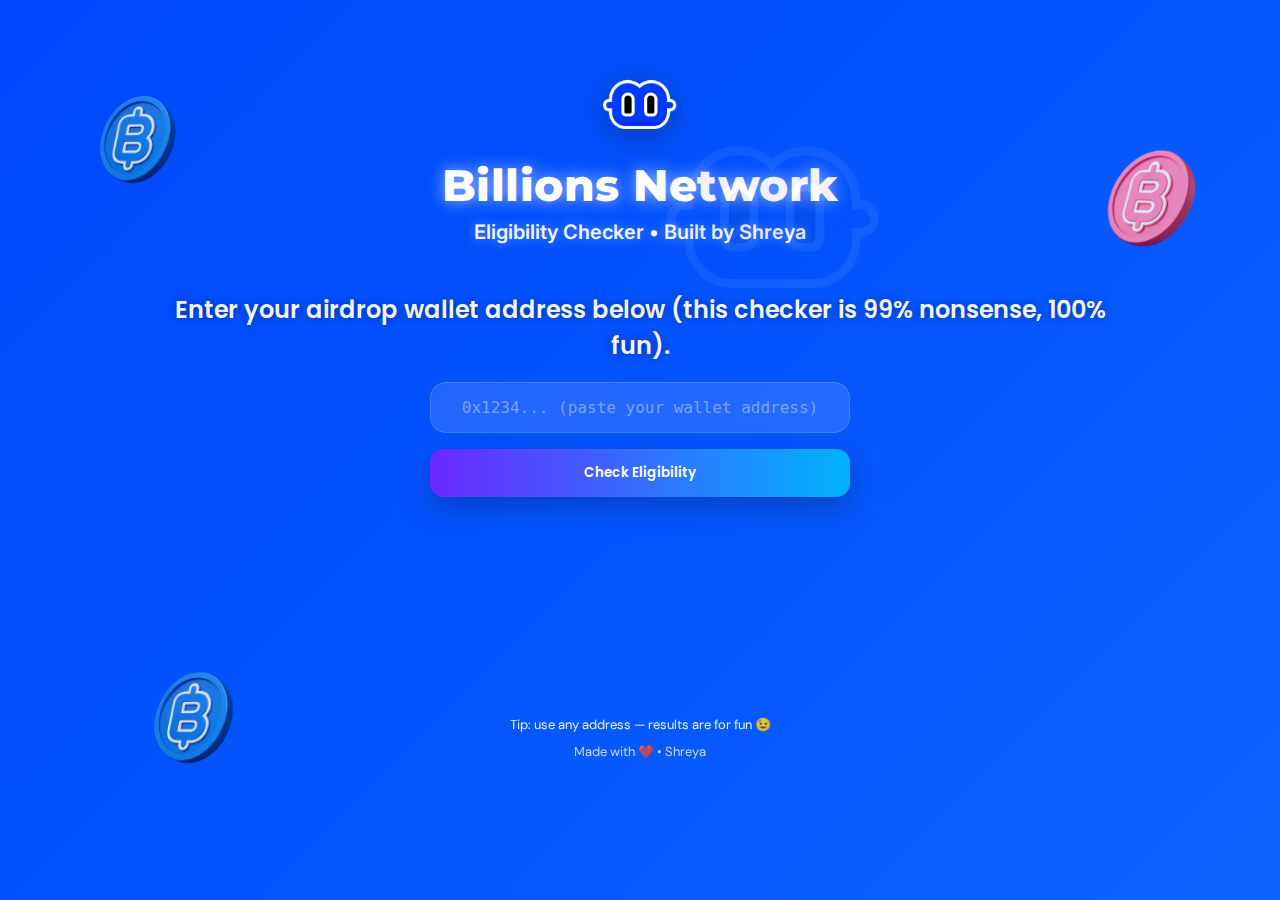
<file: index.html>
<!DOCTYPE html>
<html lang="en">
<head>
    <meta charset="UTF-8">
    <meta name="viewport" content="width=device-width, initial-scale=1.0">
    <title>Billions • Eligibility Checker</title>

    <!-- Premium Font Imports -->
    <link href="https://fonts.googleapis.com/css2?family=Montserrat:wght@700;800&family=Poppins:wght@500;600;700&family=DM+Sans:wght=400;500;700&family=Inter:wght@400;500;600&family=Nunito:wght@600;700&family=Fredoka+One&display=swap" rel="stylesheet">

    <link rel="stylesheet" href="css/style.css">
</head>

<body>

<!-- Floating Tokens -->
<div id="floating-layer">
    <img src="assets/images/bill-token.png" class="floating token-1">
    <img src="assets/images/bill-token-alt.png" class="floating token-2">
    <img src="assets/images/bill-token.png" class="floating token-3">
    <img src="assets/images/bill-logo.png" class="floating logo-bg">
</div>

<div class="container">

    <header class="page-header">
        <div class="logo-wrap">
            <img src="assets/images/bill-logo.png" class="logo-icon" alt="">
            <h1 class="main-title glow">Billions Network</h1>
            <p class="sub-title glow">Eligibility Checker • Built by Shreya</p>
        </div>
    </header>

    <section class="hero">
        <p class="hero-desc">
            Enter your airdrop wallet address below (this checker is 99% nonsense, 100% fun).
        </p>

        <div class="input-row">
            <input type="text" id="walletInput" class="wallet-input" placeholder="0x1234... (paste your wallet address)">
            <button class="btn-primary" onclick="checkEligibility()">Check Eligibility</button>
        </div>
    </section>

    <footer class="footer">
        <p class="hint">Tip: use any address — results are for fun 😉</p>
        <p class="footer-note">Made with ❤️ • Shreya</p>
    </footer>

</div>

<script src="js/main.js"></script>
</body>
</html>
</file>
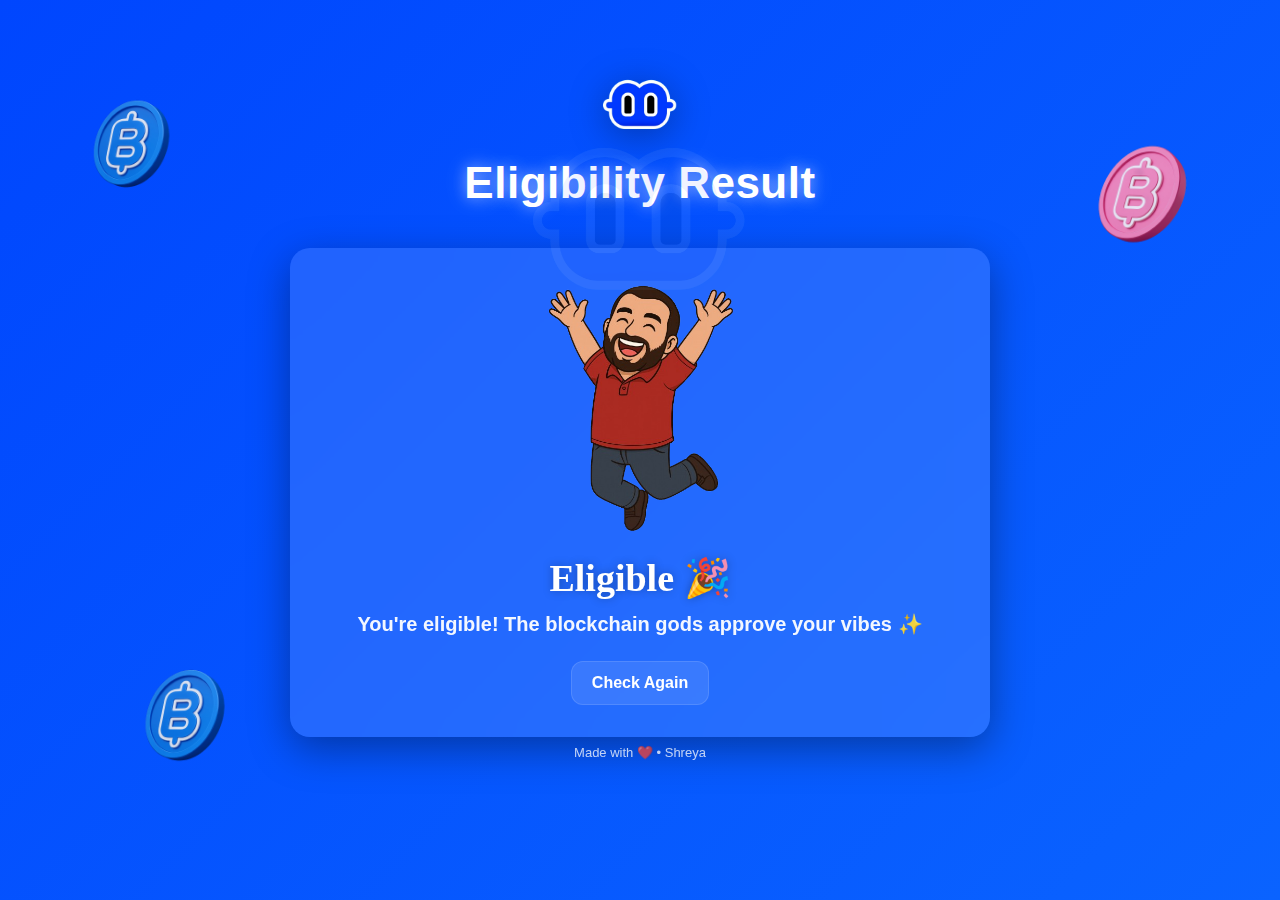
<file: result.html>
<!DOCTYPE html>
<html lang="en">
<head>
    <meta charset="UTF-8">
    <meta name="viewport" content="width=device-width, initial-scale=1.0">
    <title>Billions • Eligibility Result</title>
    <link rel="stylesheet" href="css/style.css">
</head>

<body>

<div id="floating-layer">
    <img src="assets/images/bill-token.png" class="floating token-1">
    <img src="assets/images/bill-token-alt.png" class="floating token-2">
    <img src="assets/images/bill-token.png" class="floating token-3">
    <img src="assets/images/bill-logo.png" class="floating logo-bg">
</div>

<div class="container">

    <header class="page-header">
        <div class="logo-wrap">
            <img src="assets/images/bill-logo.png" class="logo-icon" alt="">
            <h1 class="main-title glow">Eligibility Result</h1>
        </div>
    </header>

    <section class="result-area">
        <div class="result-card">
            <div class="result-image-wrap">
                <img id="resultImage" class="result-image" src="">
            </div>

            <h2 id="resultTitle" class="result-text glow"></h2>
            <p id="resultNote" class="result-note"></p>

            <a href="index.html" class="btn-secondary">Check Again</a>
        </div>
    </section>

    <footer class="footer">
        <p class="footer-note">Made with ❤️ • Shreya</p>
    </footer>

</div>

<script src="js/result.js"></script>
</body>
</html>
</file>
<file: css/style.css>
/* --------------------------------------------------
   GLOBAL VARIABLES
-------------------------------------------------- */
:root{
  --bg1: #0046fe;
  --bg2: #0a63ff;
  --bg3: #2b7dff;

  --white: #ffffff;
  --muted: rgba(255,255,255,0.85);
  --glass: rgba(255,255,255,0.10);

  --maxWidth: 980px;
}

/* RESET */
*{
  box-sizing:border-box;
  margin:0;
  padding:0;
}
html,body{ height:100%; }

body{
  font-family: 'DM Sans', sans-serif;
  color: var(--white);
  background: linear-gradient(135deg, var(--bg1), var(--bg2), var(--bg3));
  background-size: 200% 200%;
  animation: bgMove 10s ease-in-out infinite;
  overflow-x:hidden;
}

/* GRADIENT ANIMATION */
@keyframes bgMove{
  0%{ background-position:0% 0%; }
  50%{ background-position:100% 100%; }
  100%{ background-position:0% 0%; }
}


/* --------------------------------------------------
   CONTAINER LAYOUT
-------------------------------------------------- */
.container{
  max-width:var(--maxWidth);
  margin:0 auto;
  padding:60px 22px 100px;
  text-align:center;
  min-height:100vh;
  display:flex;
  flex-direction:column;
}


/* --------------------------------------------------
   HEADER
-------------------------------------------------- */
.page-header{
  display:flex;
  justify-content:center;
  width:100%;
  margin-bottom:20px;
}

.logo-wrap{
  display:flex;
  flex-direction:column;
  align-items:center;
  gap:8px;
}

.logo-icon{
  width:90px;
  height:auto;
  filter: drop-shadow(0 6px 18px rgba(0,0,0,0.3));
}

.main-title{
  font-family:'Montserrat', sans-serif;
  font-size: clamp(28px, 5vw, 44px);
  font-weight:800;
  letter-spacing:0.5px;
}

/* Glow effect */
.glow{
  text-shadow:
    0 0 14px rgba(255,255,255,0.45),
    0 0 24px rgba(255,255,255,0.25);
}

.sub-title{
    font-family: 'Inter', sans-serif;
    font-weight: 600;
    font-size: clamp(16px, 2vw, 20px);
    color: rgba(255,255,255,0.95);
    text-shadow: 0 0 12px rgba(255,255,255,0.4);
}


/* --------------------------------------------------
   HERO SECTION
-------------------------------------------------- */
.hero{
  margin-top:28px;
  display:flex;
  flex-direction:column;
  align-items:center;
  gap:18px;
}

.hero-desc{
    font-family: 'Poppins', sans-serif;
    font-weight: 600;
    font-size: clamp(18px, 2.2vw, 24px);
    line-height: 1.5;
    color: rgba(255,255,255,0.95);
    text-shadow: 0 0 8px rgba(0,0,0,0.4);
}

/* INPUT + BUTTON */
.input-row{
  display:flex;
  flex-direction:column;
  gap:16px;
  width:100%;
  max-width:420px;
}

.wallet-input{
  background:rgba(255,255,255,0.12);
  border:1px solid rgba(255,255,255,0.15);
  padding:15px 18px;
  border-radius:16px;
  font-family:'Space Mono', monospace;
  font-size:16px;
  color:var(--white);
  outline:none;
  text-align:center;
  transition:0.2s;
}

.wallet-input::placeholder{
  color:rgba(255,255,255,0.4);
}

.wallet-input:focus{
  box-shadow:0 0 18px rgba(255,255,255,0.25);
  background:rgba(255,255,255,0.18);
}

.btn-primary{
  background: linear-gradient(90deg,#6a28ff,#00b3ff);
  color:#fff;
  padding:14px 18px;
  font-family:'Poppins',sans-serif;
  font-weight:600;
  border:none;
  border-radius:14px;
  cursor:pointer;
  transition:0.2s;
  box-shadow:0 10px 30px rgba(0,0,0,0.25);
}

.btn-primary:hover{
  transform:translateY(-3px);
}


/* --------------------------------------------------
   RESULT PAGE
-------------------------------------------------- */
.result-area{
  margin-top:20px;
  display:flex;
  justify-content:center;
}

.result-card{
  background:rgba(255,255,255,0.12);
  padding:32px 26px;
  border-radius:20px;
  max-width:700px;
  width:100%;
  backdrop-filter:blur(16px);
  box-shadow:0 12px 40px rgba(0,0,0,0.35);
  text-align:center;
}

.result-image-wrap{
  width:260px;
  height:260px;
  margin:0 auto;
}

.result-image{
  width:100%;
  height:100%;
  object-fit:contain;
}

.result-text{
  margin-top:16px;
  font-family:'Fredoka One';
  font-size: clamp(24px, 4vw, 38px);
  text-shadow:0 0 10px rgba(0,0,0,0.3);
}

.result-note{
  font-size:20px;
  font-weight:700;
  margin-top:10px;
  line-height:1.45;
  color:rgba(255,255,255,0.95);
}

.btn-secondary{
  display:inline-block;
  margin-top:22px;
  background:rgba(255,255,255,0.1);
  padding:12px 20px;
  border-radius:12px;
  border:1px solid rgba(255,255,255,0.12);
  color:white;
  text-decoration:none;
  font-weight:600;
}


/* --------------------------------------------------
   FOOTER (Pinned Bottom)
-------------------------------------------------- */
.footer{
  margin-top:auto;
  padding-bottom:40px;
  display:flex;
  flex-direction:column;
  align-items:center;
  gap:10px;
}

.hint{
  font-size:13px;
  opacity:0.9;
}

.footer-note{
  font-size:13px;
  opacity:0.75;
}


/* --------------------------------------------------
   FLOATING TOKENS — CLEAN 3 TOKEN LAYOUT
-------------------------------------------------- */
#floating-layer{
  position:fixed;
  inset:0;
  pointer-events:none;
  z-index:1;
}

.floating{
  position:absolute;
  opacity:0.92;
  will-change: transform;
}

/* Token positions */
.token-1{
  top:10%;
  left:6%;
  width:110px;
  animation:float1 8s infinite ease-in-out;
}

.token-2{
  top:15%;
  right:6%;
  width:120px;
  animation:float2 10s infinite ease-in-out;
}

.token-3{
  bottom:14%;
  left:10%;
  width:115px;
  animation:float3 9s infinite ease-in-out;
}


/* Background BIG logo */
.logo-bg{
  top:10%;
  left:50%;
  width:260px;
  transform:translateX(-50%);
  opacity:0.06;
  animation:rotateLogo 18s infinite linear;
}


/* FLOAT ANIMATIONS */
@keyframes float1{
  0%{ transform:translate(0,0); }
  50%{ transform:translate(16px,-20px); }
  100%{ transform:translate(0,0); }
}

@keyframes float2{
  0%{ transform:translate(0,0); }
  50%{ transform:translate(-20px,-26px); }
  100%{ transform:translate(0,0); }
}

@keyframes float3{
  0%{ transform:translate(0,0); }
  50%{ transform:translate(14px,-18px); }
  100%{ transform:translate(0,0); }
}

@keyframes rotateLogo{
  from{ transform:translateX(-50%) rotate(0deg); }
  to{ transform:translateX(-50%) rotate(360deg); }
}


/* POP & SHAKE on result image */
.result-image.pop{
  animation:popIn 700ms cubic-bezier(.2,1.2,.2,1);
}
@keyframes popIn{
  0%{ transform:scale(0.6); opacity:0; }
  60%{ transform:scale(1.08); opacity:1; }
  100%{ transform:scale(1); opacity:1; }
}

.result-image.shake{
  animation:shakeIt 700ms ease-in-out;
}
@keyframes shakeIt{
  0%{ transform:translateX(0); }
  25%{ transform:translateX(-12px); }
  50%{ transform:translateX(12px); }
  75%{ transform:translateX(-8px); }
  100%{ transform:translateX(0); }
}


/* --------------------------------------------------
   MOBILE LAYOUT
-------------------------------------------------- */
@media(max-width:720px){

  .container{
    padding-top:50px;
    padding-bottom:80px;
  }

  .logo-icon{
    width:60px;
    margin-bottom:6px;
  }

  .main-title{
    font-size:26px;
  }

  .sub-title{
    font-size:14px;
    margin-bottom:18px;
  }

  .hero-desc{
    font-size:15px;
    margin-bottom:20px;
  }

  .wallet-input{
    padding:12px 16px;
    font-size:15px;
  }

  .btn-primary{
    padding:12px;
    font-size:15px;
  }

  /* Mobile token sizes */
  .token-1{ width:60px; top:14%; left:5%; }
  .token-2{ width:70px; top:18%; right:5%; }
  .token-3{ width:65px; bottom:22%; left:9%; }

  .logo-bg{ width:160px; top:20%; opacity:0.05; }

  .result-image-wrap{
    width:200px;
    height:200px;
  }

  .result-note{
    font-size:17px;
    line-height:1.4;
    padding:0 10px;
  }

  .footer{
    padding-bottom:60px;
  }
}
</file>
